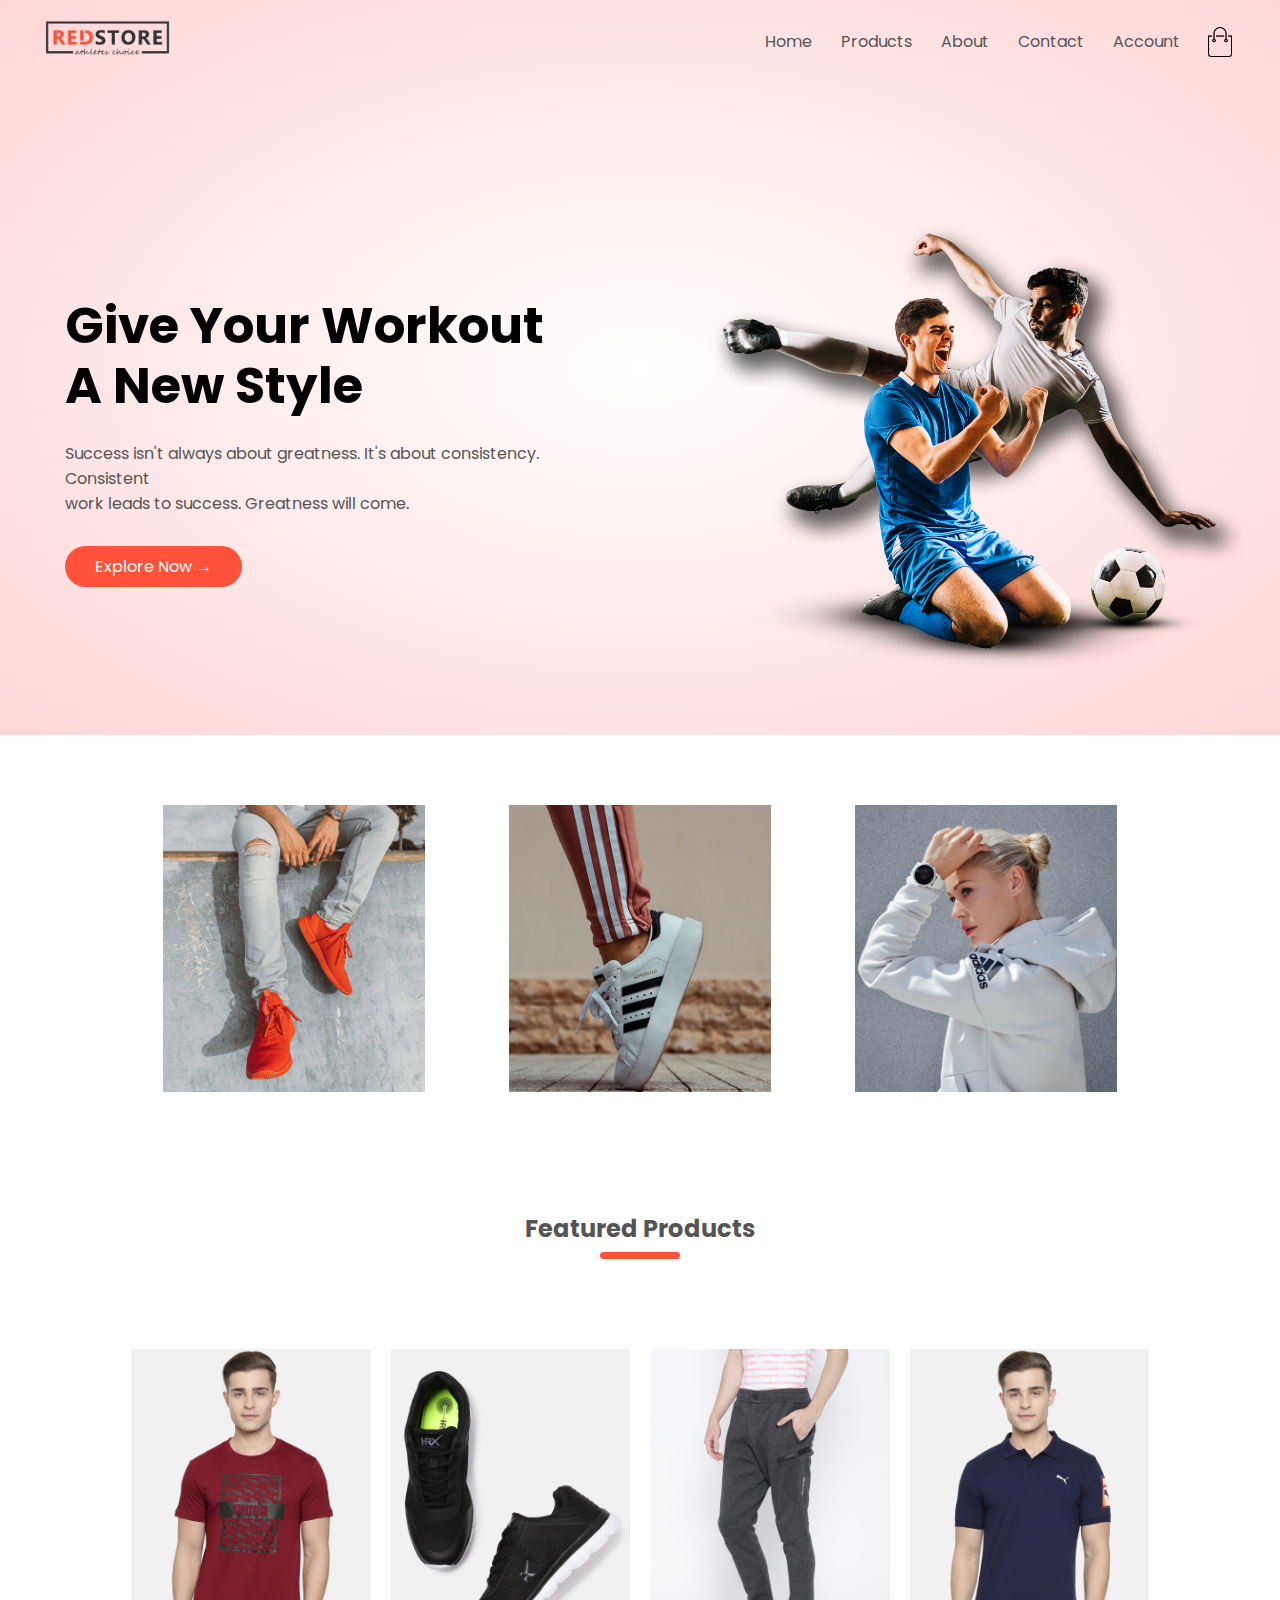
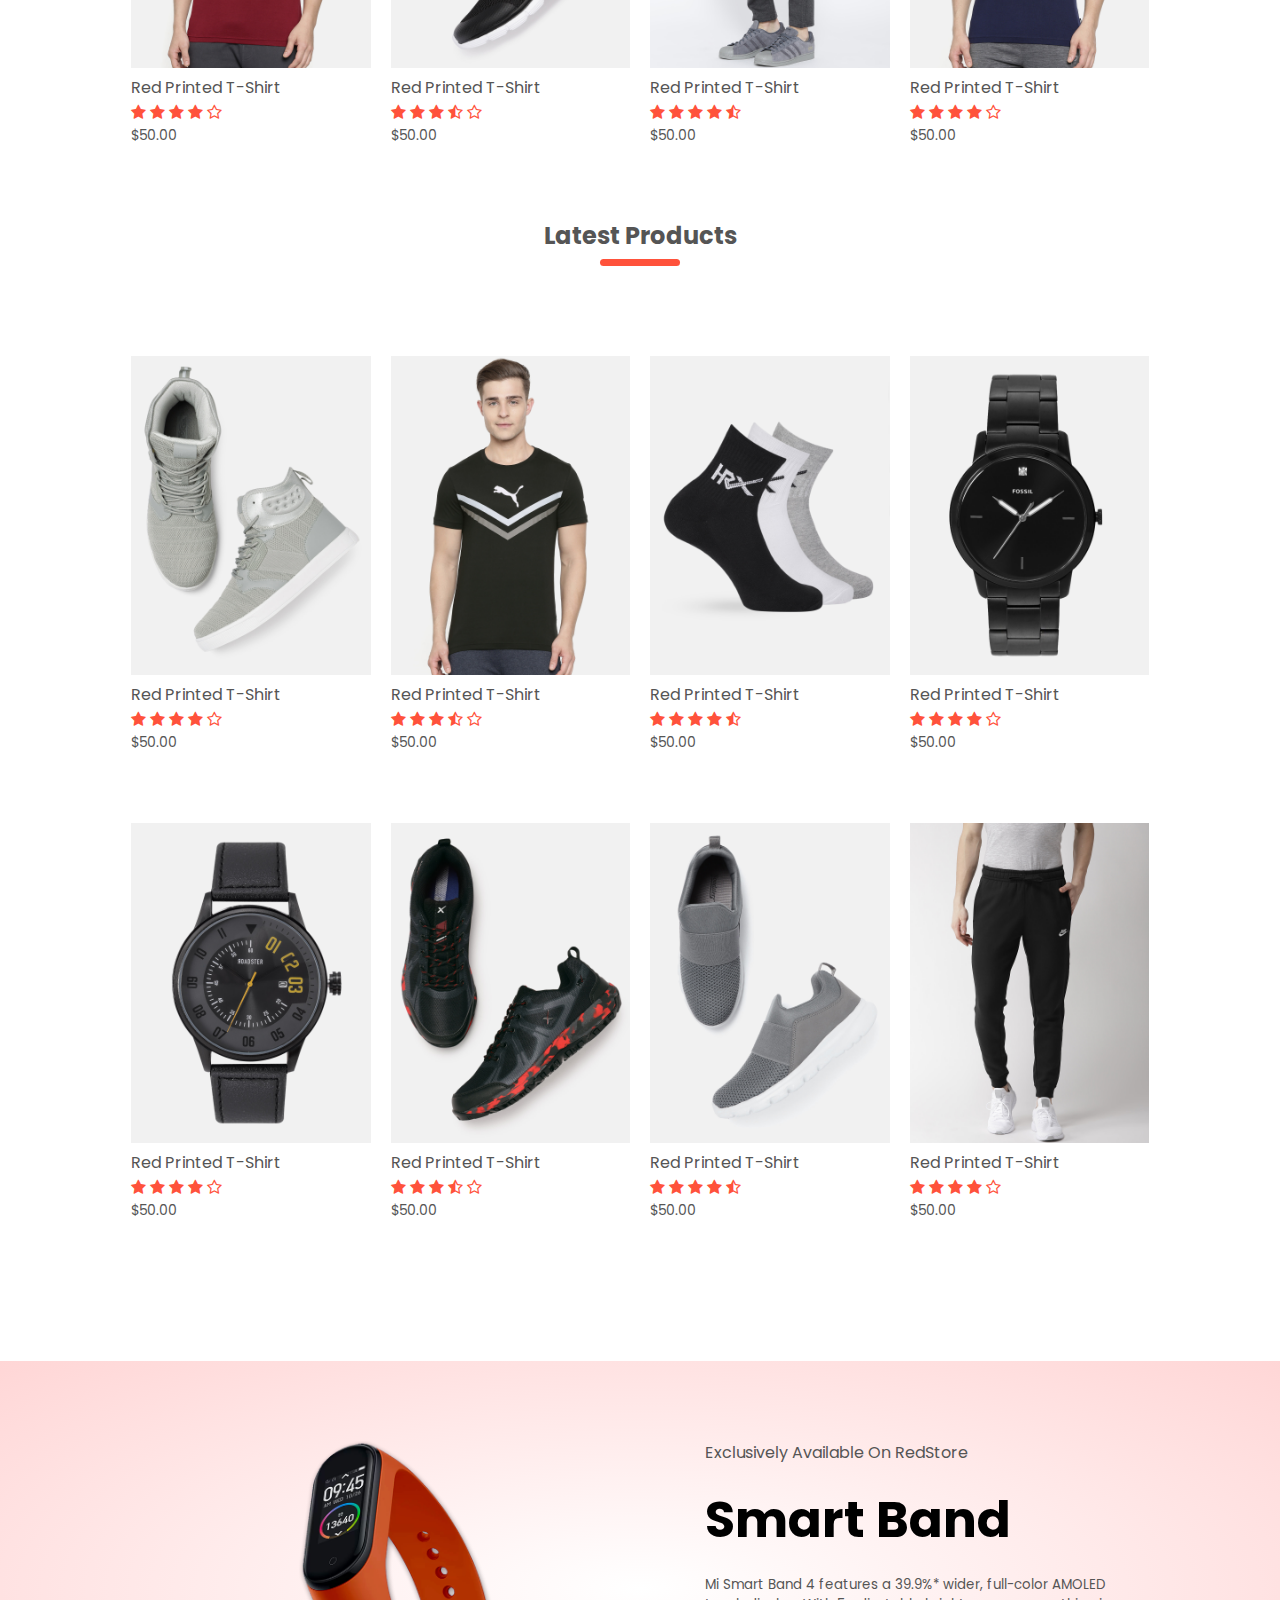
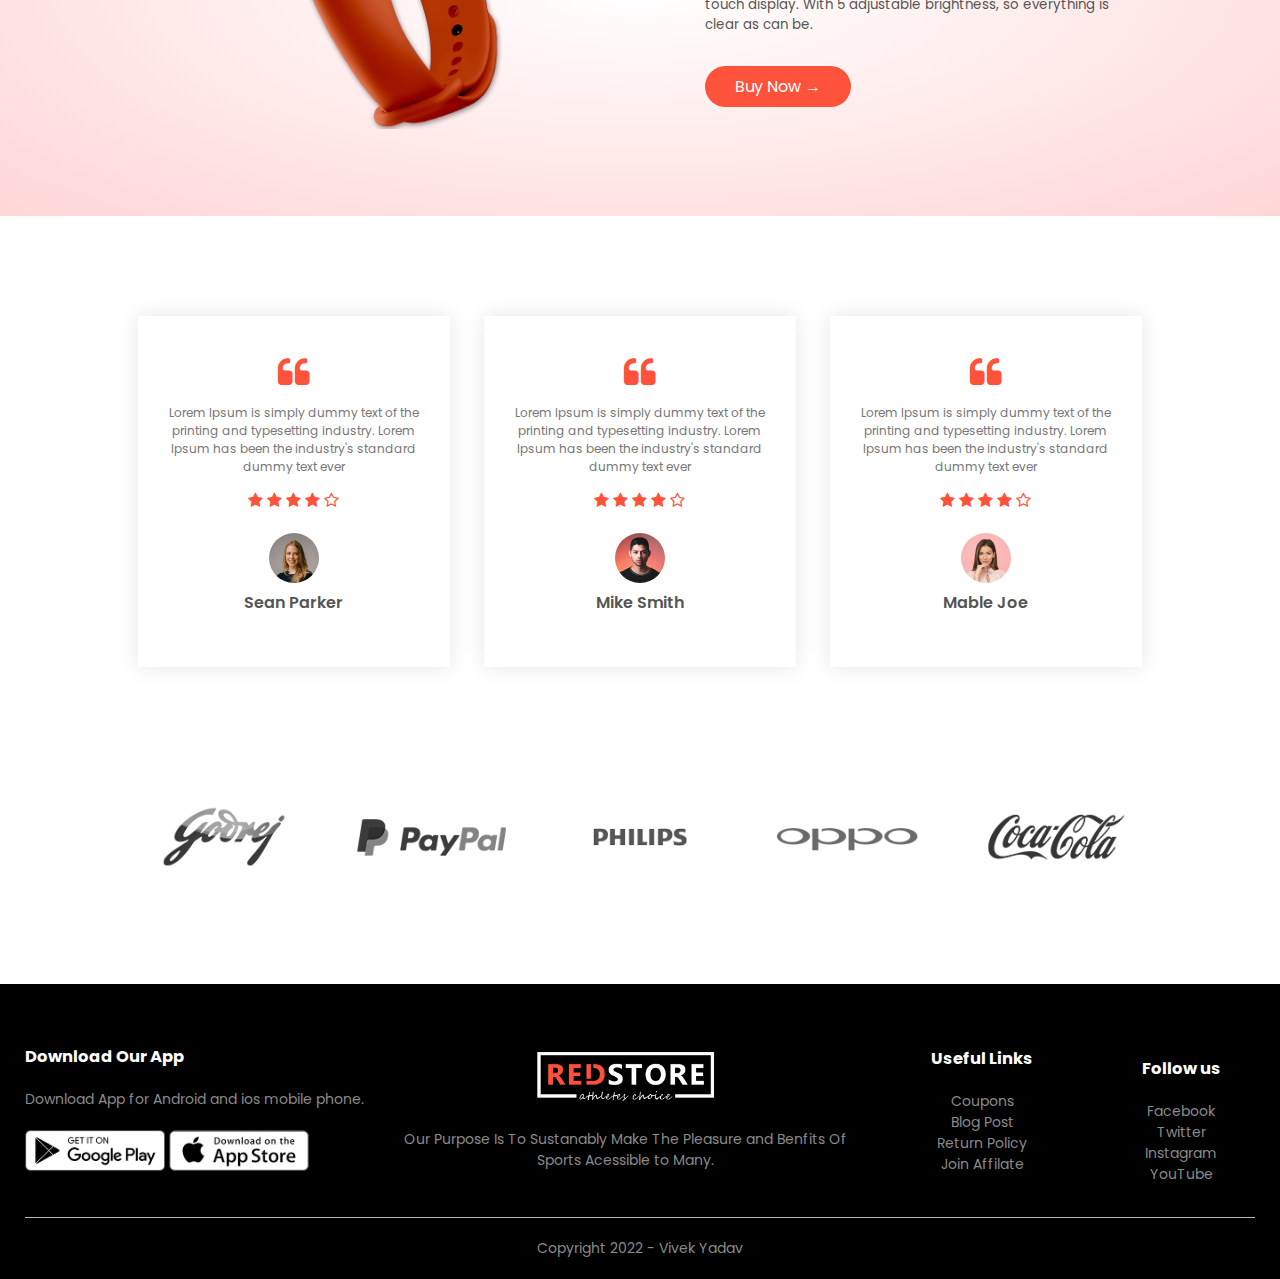
<file: index.html>
<!DOCTYPE html>
<html lang="en">

<head>
    <title>Redstore | Ecommerce website design</title>
    <meta charset="UTF-8">
    <meta name="viewport" content="width=device-width, initial-scale=1.0" />
    <link rel="stylesheet" href="style.css">
    <link rel="preconnect" href="https://fonts.googleapis.com">
    <link rel="preconnect" href="https://fonts.gstatic.com" crossorigin>
    <link href="https://fonts.googleapis.com/css2?family=Poppins:wght@300;400;500;600;700&display=swap"
        rel="stylesheet">
    <link rel="stylesheet" href="https://stackpath.bootstrapcdn.com/font-awesome/4.7.0/css/font-awesome.min.css">
</head>

<body>
    <div class="header">
        <div class="container">
            <div class="navbar">
                <div class="logo">
                    <img src="images/logo.png" width="125px">
                </div>
                <nav>
                    <ul>
                        <li><a href="index.html">Home</a></li>
                        <li><a href="products.html">Products</a></li>
                        <li><a href="">About</a></li>
                        <li><a href="">Contact</a></li>
                        <li><a href="">Account</a></li>
                    </ul>
                </nav>
                <img src="images/cart.png" width="30px" height="30px">
            </div>
        </div>

        <div class="row">
            <div class="col-2">
                <h1>Give Your Workout<br> A New Style</h1>
                <p>Success isn't always about greatness. It's about consistency. Consistent <br> work leads to success.
                    Greatness will come.</p>
                <a href="" class="btn">Explore Now &#8594; </a>
            </div>
            <div class="col-2">
                <img src="images/image1.png">
            </div>
        </div>
    </div>

    <!-- -----Featured categories ----- -->

    <div class="categories">
        <div class="small-container">
            <div class="row">
                <div class="col-3">
                    <img src="images/category-1.jpg">
                </div>
                <div class="col-3">
                    <img src="images/category-2.jpg">
                </div>
                <div class="col-3">
                    <img src="images/category-3.jpg">
                </div>
            </div>
        </div>
    </div>

    <!-- -----Featured Product ----- -->
    <div class="small-container">
        <h2 class="title">Featured Products</h2>
        <div class="row">
            <div class="col-4">
                <img src="images/product-1.jpg">
                <h4>Red Printed T-Shirt</h4>
                <div class="rating">
                    <i class="fa fa-star"></i>
                    <i class="fa fa-star"></i>
                    <i class="fa fa-star"></i>
                    <i class="fa fa-star"></i>
                    <i class="fa fa-star-o"></i>
                </div>
                <p>$50.00</p>
            </div>
            <div class="col-4">
                <img src="images/product-2.jpg">
                <h4>Red Printed T-Shirt</h4>
                <div class="rating">
                    <i class="fa fa-star"></i>
                    <i class="fa fa-star"></i>
                    <i class="fa fa-star"></i>
                    <i class="fa fa-star-half-o"></i>
                    <i class="fa fa-star-o"></i>
                </div>
                <p>$50.00</p>
            </div>
            <div class="col-4">
                <img src="images/product-3.jpg">
                <h4>Red Printed T-Shirt</h4>
                <div class="rating">
                    <i class="fa fa-star"></i>
                    <i class="fa fa-star"></i>
                    <i class="fa fa-star"></i>
                    <i class="fa fa-star"></i>
                    <i class="fa fa-star-half-o"></i>
                </div>
                <p>$50.00</p>
            </div>
            <div class="col-4">
                <img src="images/product-4.jpg">
                <h4>Red Printed T-Shirt</h4>
                <div class="rating">
                    <i class="fa fa-star"></i>
                    <i class="fa fa-star"></i>
                    <i class="fa fa-star"></i>
                    <i class="fa fa-star"></i>
                    <i class="fa fa-star-o"></i>
                </div>
                <p>$50.00</p>
            </div>
        </div>

        <h2 class="title">Latest Products</h2>
        <div class="row">
            <div class="col-4">
                <img src="images/product-5.jpg">
                <h4>Red Printed T-Shirt</h4>
                <div class="rating">
                    <i class="fa fa-star"></i>
                    <i class="fa fa-star"></i>
                    <i class="fa fa-star"></i>
                    <i class="fa fa-star"></i>
                    <i class="fa fa-star-o"></i>
                </div>
                <p>$50.00</p>
            </div>
            <div class="col-4">
                <img src="images/product-6.jpg">
                <h4>Red Printed T-Shirt</h4>
                <div class="rating">
                    <i class="fa fa-star"></i>
                    <i class="fa fa-star"></i>
                    <i class="fa fa-star"></i>
                    <i class="fa fa-star-half-o"></i>
                    <i class="fa fa-star-o"></i>
                </div>
                <p>$50.00</p>
            </div>
            <div class="col-4">
                <img src="images/product-7.jpg">
                <h4>Red Printed T-Shirt</h4>
                <div class="rating">
                    <i class="fa fa-star"></i>
                    <i class="fa fa-star"></i>
                    <i class="fa fa-star"></i>
                    <i class="fa fa-star"></i>
                    <i class="fa fa-star-half-o"></i>
                </div>
                <p>$50.00</p>
            </div>
            <div class="col-4">
                <img src="images/product-8.jpg">
                <h4>Red Printed T-Shirt</h4>
                <div class="rating">
                    <i class="fa fa-star"></i>
                    <i class="fa fa-star"></i>
                    <i class="fa fa-star"></i>
                    <i class="fa fa-star"></i>
                    <i class="fa fa-star-o"></i>
                </div>
                <p>$50.00</p>
            </div>
        </div>
        <div class="row">
            <div class="col-4">
                <img src="images/product-9.jpg">
                <h4>Red Printed T-Shirt</h4>
                <div class="rating">
                    <i class="fa fa-star"></i>
                    <i class="fa fa-star"></i>
                    <i class="fa fa-star"></i>
                    <i class="fa fa-star"></i>
                    <i class="fa fa-star-o"></i>
                </div>
                <p>$50.00</p>
            </div>
            <div class="col-4">
                <img src="images/product-10.jpg">
                <h4>Red Printed T-Shirt</h4>
                <div class="rating">
                    <i class="fa fa-star"></i>
                    <i class="fa fa-star"></i>
                    <i class="fa fa-star"></i>
                    <i class="fa fa-star-half-o"></i>
                    <i class="fa fa-star-o"></i>
                </div>
                <p>$50.00</p>
            </div>
            <div class="col-4">
                <img src="images/product-11.jpg">
                <h4>Red Printed T-Shirt</h4>
                <div class="rating">
                    <i class="fa fa-star"></i>
                    <i class="fa fa-star"></i>
                    <i class="fa fa-star"></i>
                    <i class="fa fa-star"></i>
                    <i class="fa fa-star-half-o"></i>
                </div>
                <p>$50.00</p>
            </div>
            <div class="col-4">
                <img src="images/product-12.jpg">
                <h4>Red Printed T-Shirt</h4>
                <div class="rating">
                    <i class="fa fa-star"></i>
                    <i class="fa fa-star"></i>
                    <i class="fa fa-star"></i>
                    <i class="fa fa-star"></i>
                    <i class="fa fa-star-o"></i>
                </div>
                <p>$50.00</p>
            </div>
        </div>

    </div>
    <!-- ----------------offer----------------- -->
    <div class="offer">
        <div class="small-container">
            <div class="row">
                <div class="col-2">
                    <img src="images/exclusive.png" class="offer-img">
                </div>
                <div class="col-2">
                    <p>Exclusively Available On RedStore</p>
                    <h1>Smart Band</h1>
                    <small>Mi Smart Band 4 features a 39.9%* wider, full-color AMOLED touch display. With 5
                        adjustable brightness, so everything is clear as can be.
                    </small>
                    <a href="" class="btn">Buy Now &#8594</a>
                </div>
            </div>
        </div>
    </div>

    <!-- -------- testimonial--------- -->
    <div class="testimonial">
        <div class="small-container">
            <div class="row">
                <div class="col-3">
                    <i class="fa fa-quote-left"></i>
                    <p>
                        Lorem Ipsum is simply dummy text of the printing and typesetting industry. Lorem Ipsum has been
                        the industry's standard dummy text ever
                    <div class="rating">
                        <i class="fa fa-star"></i>
                        <i class="fa fa-star"></i>
                        <i class="fa fa-star"></i>
                        <i class="fa fa-star"></i>
                        <i class="fa fa-star-o"></i>
                    </div>
                    <img src="images/user-1.png" alt="">
                    <h3>Sean Parker</h3>
                    </p>
                </div>
                <div class="col-3">
                    <i class="fa fa-quote-left"></i>
                    <p>
                        Lorem Ipsum is simply dummy text of the printing and typesetting industry. Lorem Ipsum has been
                        the industry's standard dummy text ever
                    <div class="rating">
                        <i class="fa fa-star"></i>
                        <i class="fa fa-star"></i>
                        <i class="fa fa-star"></i>
                        <i class="fa fa-star"></i>
                        <i class="fa fa-star-o"></i>
                    </div>
                    <img src="images/user-2.png" alt="">
                    <h3>Mike Smith</h3>
                    </p>
                </div>
                <div class="col-3">
                    <i class="fa fa-quote-left"></i>
                    <p>
                        Lorem Ipsum is simply dummy text of the printing and typesetting industry. Lorem Ipsum has been
                        the industry's standard dummy text ever
                    <div class="rating">
                        <i class="fa fa-star"></i>
                        <i class="fa fa-star"></i>
                        <i class="fa fa-star"></i>
                        <i class="fa fa-star"></i>
                        <i class="fa fa-star-o"></i>
                    </div>
                    <img src="images/user-3.png" alt="">
                    <h3>Mable Joe</h3>
                    </p>
                </div>
            </div>
        </div>
    </div>

    <!-- ----------brands----------- -->
    <div class="brands">
        <div class="small-container">
            <div class="row">
                <div class="col-5">
                    <img src="images/logo-godrej.png" alt="">
                </div>
                <div class="col-5">
                    <img src="images/logo-paypal.png" alt="">
                </div>
                <div class="col-5">
                    <img src="images/logo-philips.png" alt="">
                </div>
                <div class="col-5">
                    <img src="images/logo-oppo.png" alt="">
                </div>
                <div class="col-5">
                    <img src="images/logo-coca-cola.png" alt="">
                </div>
            </div>
        </div>
    </div>

    <!-- --------------footer------------- -->
    <div class="footer">
        <div class="container">
            <div class="row">
                <div class="footer-col-1">
                    <h3>Download Our App</h3>
                    <p>Download App for Android and ios mobile phone.</p>
                    <div class="app-logo">
                        <img src="images/play-store.png">
                        <img src="images/app-store.png">
                    </div>
                </div>
                <div class="footer-col-2">
                    <img src="images/logo-white.png">
                    <p>Our Purpose Is To Sustanably Make The Pleasure and Benfits Of Sports Acessible to Many. </p>
                </div>
                <div class="footer-col-3">
                    <h3>Useful Links</h3>
                    <ul>
                        <li>Coupons</li>
                        <li>Blog Post</li>
                        <li>Return Policy</li>
                        <li>Join Affilate</li>
                    </ul>
                </div>
                <div class="footer-col-4">
                    <h3>Follow us</h3>
                    <ul>
                        <li>Facebook</li>
                        <li>Twitter</li>
                        <li>Instagram</li>
                        <li>YouTube</li>
                    </ul>
                </div>
            </div>
            <hr>
            <p class="copyright">Copyright 2022 - Vivek Yadav</p>
        </div>
    </div>
</body>

</html>
</file>
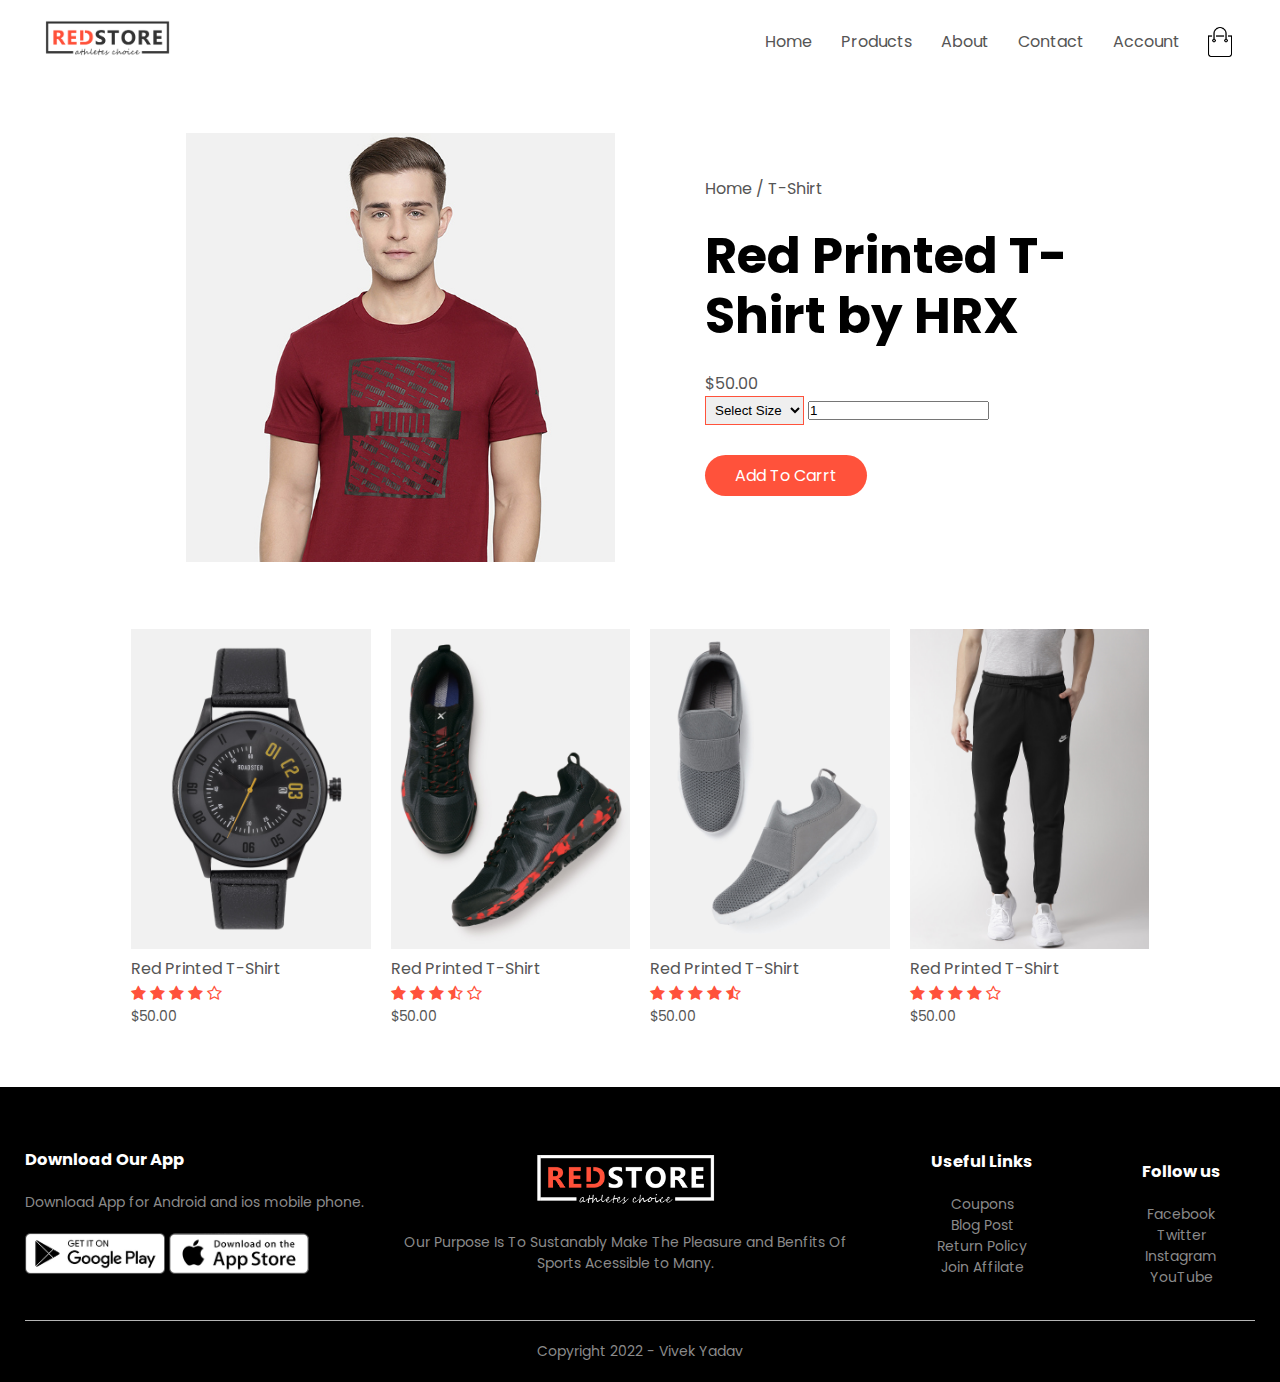
<file: product-detail.html>
<!DOCTYPE html>
<html lang="en">

<head>
    <title>All Products - RedStore</title>
    <meta charset="UTF-8">
    <meta name="viewport" content="width=device-width, initial-scale=1.0" />
    <link rel="stylesheet" href="style.css">
    <link rel="preconnect" href="https://fonts.googleapis.com">
    <link rel="preconnect" href="https://fonts.gstatic.com" crossorigin>
    <link href="https://fonts.googleapis.com/css2?family=Poppins:wght@300;400;500;600;700&display=swap"
        rel="stylesheet">
    <link rel="stylesheet" href="https://stackpath.bootstrapcdn.com/font-awesome/4.7.0/css/font-awesome.min.css">
</head>

<body>

    <div class="container">
        <div class="navbar">
            <div class="logo">
                <img src="images/logo.png" width="125px">
            </div>
            <nav>
                <ul>
                    <li><a href="index.html">Home</a></li>
                    <li><a href="">Products</a></li>
                    <li><a href="">About</a></li>
                    <li><a href="">Contact</a></li>
                    <li><a href="">Account</a></li>
                </ul>
            </nav>
            <img src="images/cart.png" width="30px" height="30px">
        </div>
    </div>
    
    <!-- --------------Single Product detail--------------- -->
    <div class="small-container">
        <div class="row">
            <div class="col-2">
                <img src="images/gallery-1.jpg" width="100%">
            </div>
            <div class="col-2">
                <p>Home / T-Shirt</p>
                <h1>Red Printed T-Shirt by HRX</h1>
                <h4>$50.00</h4>
                <select>
                    <option>Select Size</option>
                    <option> XXL</option>
                    <option> XL</option>
                    <option> L</option>
                    <option> M</option>
                    <option> S</option>
                </select>
                <input type="number" value="1">
                <a href="" class="btn">Add To Carrt</a>
            </div>
        </div>
    </div>

    <div class="small-container">

        <div class="row">
            <div class="col-4">
                <img src="images/product-9.jpg">
                <h4>Red Printed T-Shirt</h4>
                <div class="rating">
                    <i class="fa fa-star"></i>
                    <i class="fa fa-star"></i>
                    <i class="fa fa-star"></i>
                    <i class="fa fa-star"></i>
                    <i class="fa fa-star-o"></i>
                </div>
                <p>$50.00</p>
            </div>
            <div class="col-4">
                <img src="images/product-10.jpg">
                <h4>Red Printed T-Shirt</h4>
                <div class="rating">
                    <i class="fa fa-star"></i>
                    <i class="fa fa-star"></i>
                    <i class="fa fa-star"></i>
                    <i class="fa fa-star-half-o"></i>
                    <i class="fa fa-star-o"></i>
                </div>
                <p>$50.00</p>
            </div>
            <div class="col-4">
                <img src="images/product-11.jpg">
                <h4>Red Printed T-Shirt</h4>
                <div class="rating">
                    <i class="fa fa-star"></i>
                    <i class="fa fa-star"></i>
                    <i class="fa fa-star"></i>
                    <i class="fa fa-star"></i>
                    <i class="fa fa-star-half-o"></i>
                </div>
                <p>$50.00</p>
            </div>
            <div class="col-4">
                <img src="images/product-12.jpg">
                <h4>Red Printed T-Shirt</h4>
                <div class="rating">
                    <i class="fa fa-star"></i>
                    <i class="fa fa-star"></i>
                    <i class="fa fa-star"></i>
                    <i class="fa fa-star"></i>
                    <i class="fa fa-star-o"></i>
                </div>
                <p>$50.00</p>
            </div>
        </div>
    </div>

    <!-- --------------footer------------- -->
    <div class="footer">
        <div class="container">
            <div class="row">
                <div class="footer-col-1">
                    <h3>Download Our App</h3>
                    <p>Download App for Android and ios mobile phone.</p>
                    <div class="app-logo">
                        <img src="images/play-store.png">
                        <img src="images/app-store.png">
                    </div>
                </div>
                <div class="footer-col-2">
                    <img src="images/logo-white.png">
                    <p>Our Purpose Is To Sustanably Make The Pleasure and Benfits Of Sports Acessible to Many. </p>
                </div>
                <div class="footer-col-3">
                    <h3>Useful Links</h3>
                    <ul>
                        <li>Coupons</li>
                        <li>Blog Post</li>
                        <li>Return Policy</li>
                        <li>Join Affilate</li>
                    </ul>
                </div>
                <div class="footer-col-4">
                    <h3>Follow us</h3>
                    <ul>
                        <li>Facebook</li>
                        <li>Twitter</li>
                        <li>Instagram</li>
                        <li>YouTube</li>
                    </ul>
                </div>
            </div>
            <hr>
            <p class="copyright">Copyright 2022 - Vivek Yadav</p>
        </div>
    </div>
</body>

</html>
</file>
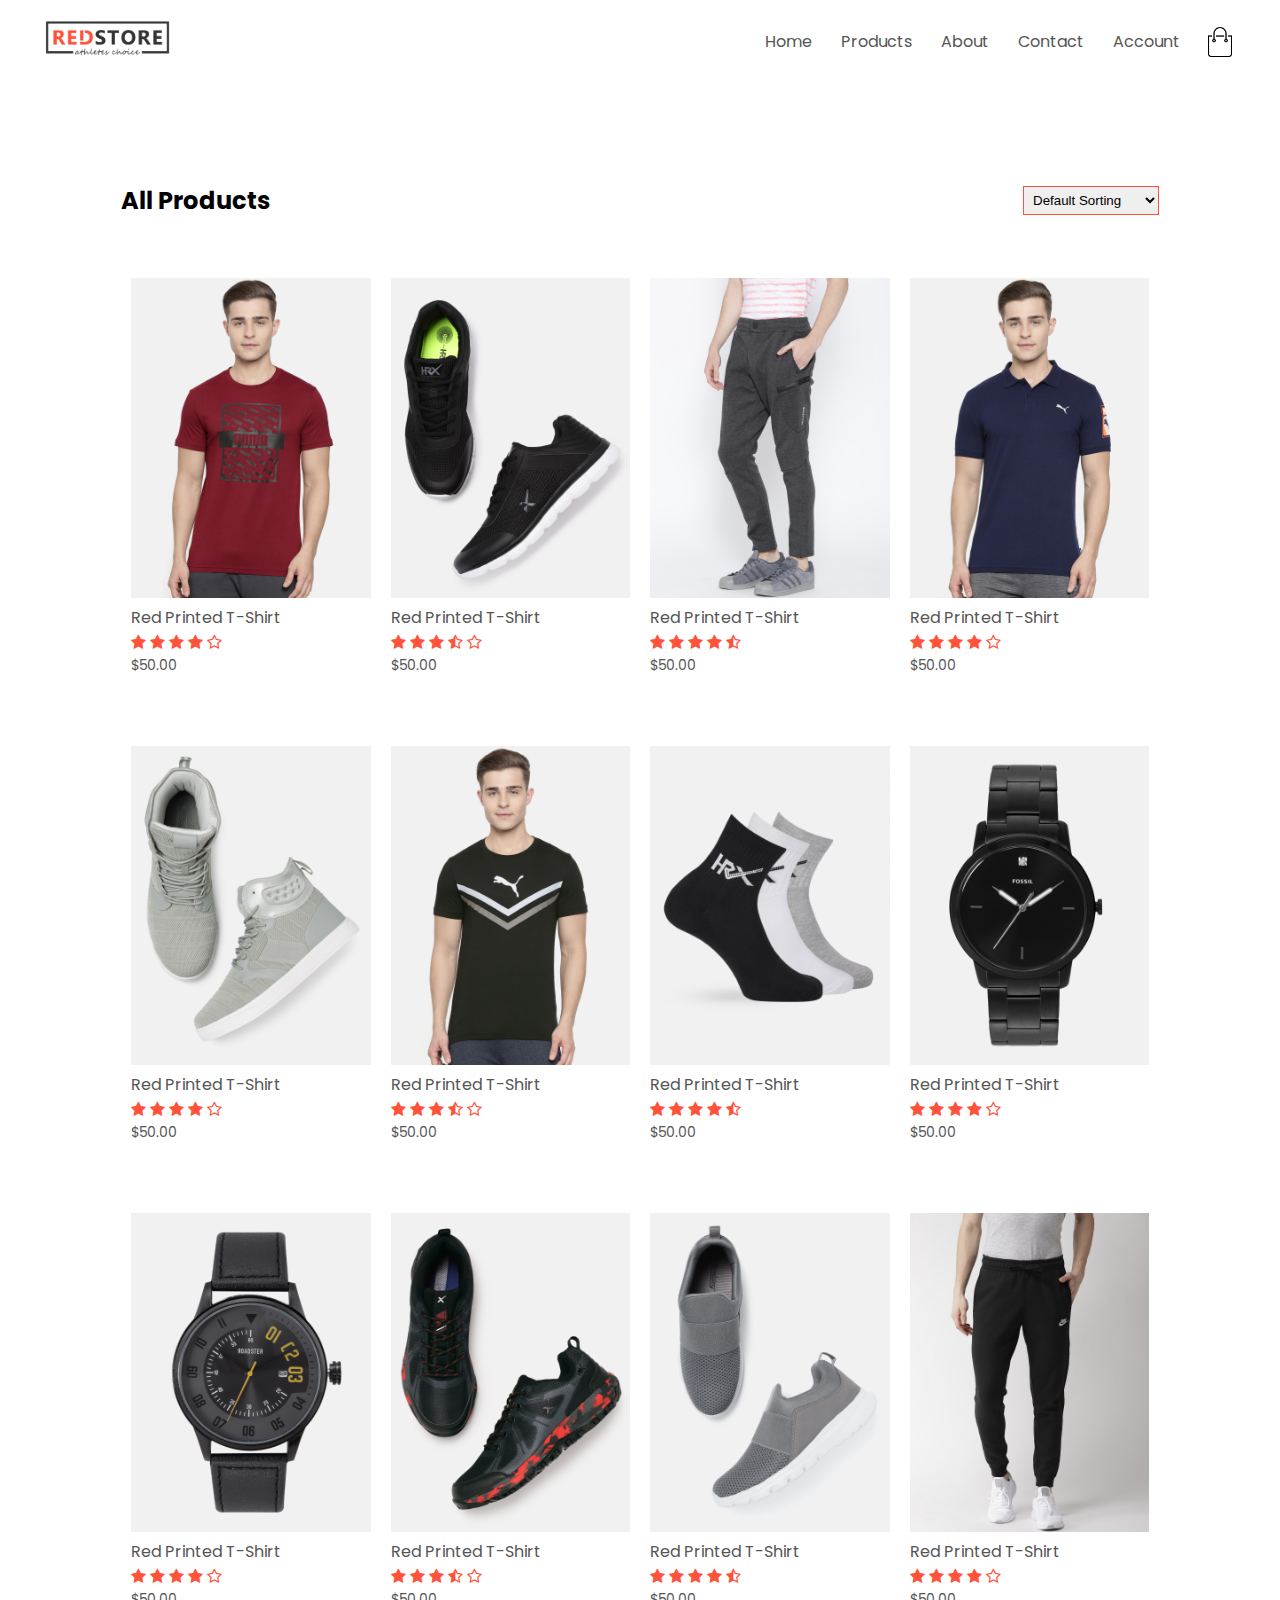
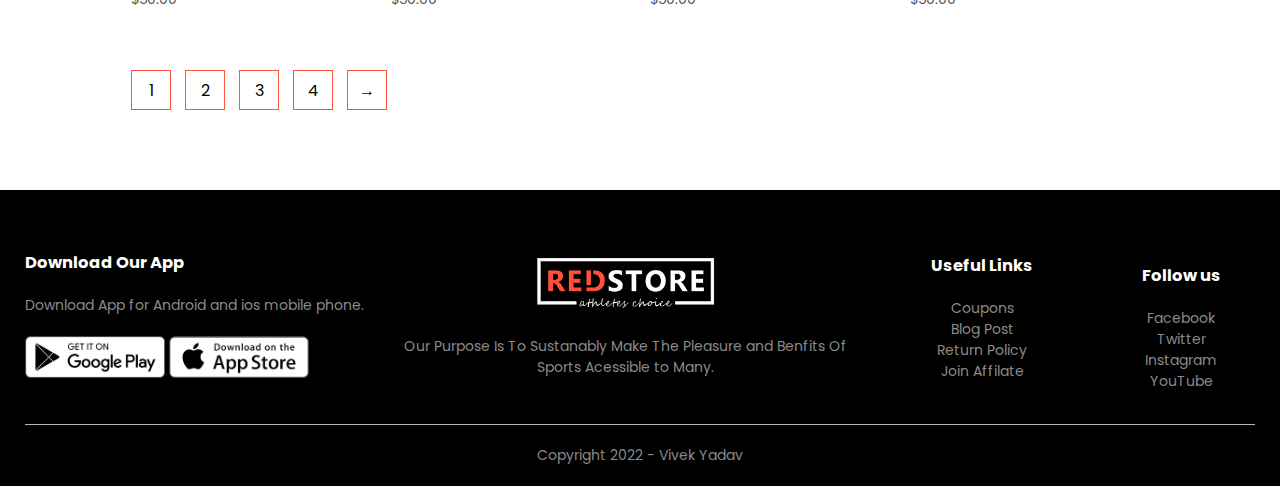
<file: products.html>
<!DOCTYPE html>
<html lang="en">

<head>
    <title>All Products - RedStore</title>
    <meta charset="UTF-8">
    <meta name="viewport" content="width=device-width, initial-scale=1.0" />
    <link rel="stylesheet" href="style.css">
    <link rel="preconnect" href="https://fonts.googleapis.com">
    <link rel="preconnect" href="https://fonts.gstatic.com" crossorigin>
    <link href="https://fonts.googleapis.com/css2?family=Poppins:wght@300;400;500;600;700&display=swap"
        rel="stylesheet">
    <link rel="stylesheet" href="https://stackpath.bootstrapcdn.com/font-awesome/4.7.0/css/font-awesome.min.css">
</head>

<body>

    <div class="container">
        <div class="navbar">
            <div class="logo">
                <img src="images/logo.png" width="125px">
            </div>
            <nav>
                <ul>
                    <li><a href="index.html">Home</a></li>
                    <li><a href="">Products</a></li>
                    <li><a href="">About</a></li>
                    <li><a href="">Contact</a></li>
                    <li><a href="">Account</a></li>
                </ul>
            </nav>
            <img src="images/cart.png" width="30px" height="30px">
        </div>
    </div>

    <div class="small-container">
        <div class="row row-2">
            <h2>All Products</h2>
            <select>
                <option>Default Sorting</option>
                <option>Sort by price</option>
                <option>Sort by popularity</option>
                <option>Sort by rating</option>
                <option>Sort by sale</option>
            </select>
        </div>
        <div class="row">
            <div class="col-4">
                <img src="images/product-1.jpg">
                <h4>Red Printed T-Shirt</h4>
                <div class="rating">
                    <i class="fa fa-star"></i>
                    <i class="fa fa-star"></i>
                    <i class="fa fa-star"></i>
                    <i class="fa fa-star"></i>
                    <i class="fa fa-star-o"></i>
                </div>
                <p>$50.00</p>
            </div>
            <div class="col-4">
                <img src="images/product-2.jpg">
                <h4>Red Printed T-Shirt</h4>
                <div class="rating">
                    <i class="fa fa-star"></i>
                    <i class="fa fa-star"></i>
                    <i class="fa fa-star"></i>
                    <i class="fa fa-star-half-o"></i>
                    <i class="fa fa-star-o"></i>
                </div>
                <p>$50.00</p>
            </div>
            <div class="col-4">
                <img src="images/product-3.jpg">
                <h4>Red Printed T-Shirt</h4>
                <div class="rating">
                    <i class="fa fa-star"></i>
                    <i class="fa fa-star"></i>
                    <i class="fa fa-star"></i>
                    <i class="fa fa-star"></i>
                    <i class="fa fa-star-half-o"></i>
                </div>
                <p>$50.00</p>
            </div>
            <div class="col-4">
                <img src="images/product-4.jpg">
                <h4>Red Printed T-Shirt</h4>
                <div class="rating">
                    <i class="fa fa-star"></i>
                    <i class="fa fa-star"></i>
                    <i class="fa fa-star"></i>
                    <i class="fa fa-star"></i>
                    <i class="fa fa-star-o"></i>
                </div>
                <p>$50.00</p>
            </div>
        </div>

        <div class="row">
            <div class="col-4">
                <img src="images/product-5.jpg">
                <h4>Red Printed T-Shirt</h4>
                <div class="rating">
                    <i class="fa fa-star"></i>
                    <i class="fa fa-star"></i>
                    <i class="fa fa-star"></i>
                    <i class="fa fa-star"></i>
                    <i class="fa fa-star-o"></i>
                </div>
                <p>$50.00</p>
            </div>
            <div class="col-4">
                <img src="images/product-6.jpg">
                <h4>Red Printed T-Shirt</h4>
                <div class="rating">
                    <i class="fa fa-star"></i>
                    <i class="fa fa-star"></i>
                    <i class="fa fa-star"></i>
                    <i class="fa fa-star-half-o"></i>
                    <i class="fa fa-star-o"></i>
                </div>
                <p>$50.00</p>
            </div>
            <div class="col-4">
                <img src="images/product-7.jpg">
                <h4>Red Printed T-Shirt</h4>
                <div class="rating">
                    <i class="fa fa-star"></i>
                    <i class="fa fa-star"></i>
                    <i class="fa fa-star"></i>
                    <i class="fa fa-star"></i>
                    <i class="fa fa-star-half-o"></i>
                </div>
                <p>$50.00</p>
            </div>
            <div class="col-4">
                <img src="images/product-8.jpg">
                <h4>Red Printed T-Shirt</h4>
                <div class="rating">
                    <i class="fa fa-star"></i>
                    <i class="fa fa-star"></i>
                    <i class="fa fa-star"></i>
                    <i class="fa fa-star"></i>
                    <i class="fa fa-star-o"></i>
                </div>
                <p>$50.00</p>
            </div>
        </div>
        <div class="row">
            <div class="col-4">
                <img src="images/product-9.jpg">
                <h4>Red Printed T-Shirt</h4>
                <div class="rating">
                    <i class="fa fa-star"></i>
                    <i class="fa fa-star"></i>
                    <i class="fa fa-star"></i>
                    <i class="fa fa-star"></i>
                    <i class="fa fa-star-o"></i>
                </div>
                <p>$50.00</p>
            </div>
            <div class="col-4">
                <img src="images/product-10.jpg">
                <h4>Red Printed T-Shirt</h4>
                <div class="rating">
                    <i class="fa fa-star"></i>
                    <i class="fa fa-star"></i>
                    <i class="fa fa-star"></i>
                    <i class="fa fa-star-half-o"></i>
                    <i class="fa fa-star-o"></i>
                </div>
                <p>$50.00</p>
            </div>
            <div class="col-4">
                <img src="images/product-11.jpg">
                <h4>Red Printed T-Shirt</h4>
                <div class="rating">
                    <i class="fa fa-star"></i>
                    <i class="fa fa-star"></i>
                    <i class="fa fa-star"></i>
                    <i class="fa fa-star"></i>
                    <i class="fa fa-star-half-o"></i>
                </div>
                <p>$50.00</p>
            </div>
            <div class="col-4">
                <img src="images/product-12.jpg">
                <h4>Red Printed T-Shirt</h4>
                <div class="rating">
                    <i class="fa fa-star"></i>
                    <i class="fa fa-star"></i>
                    <i class="fa fa-star"></i>
                    <i class="fa fa-star"></i>
                    <i class="fa fa-star-o"></i>
                </div>
                <p>$50.00</p>
            </div>
        </div>

        <div class="page-btn">
            <span>1</span>
            <span>2</span>
            <span>3</span>
            <span>4</span>
            <span>&#8594</span>
        </div>


    </div>

    <!-- --------------footer------------- -->
    <div class="footer">
        <div class="container">
            <div class="row">
                <div class="footer-col-1">
                    <h3>Download Our App</h3>
                    <p>Download App for Android and ios mobile phone.</p>
                    <div class="app-logo">
                        <img src="images/play-store.png">
                        <img src="images/app-store.png">
                    </div>
                </div>
                <div class="footer-col-2">
                    <img src="images/logo-white.png">
                    <p>Our Purpose Is To Sustanably Make The Pleasure and Benfits Of Sports Acessible to Many. </p>
                </div>
                <div class="footer-col-3">
                    <h3>Useful Links</h3>
                    <ul>
                        <li>Coupons</li>
                        <li>Blog Post</li>
                        <li>Return Policy</li>
                        <li>Join Affilate</li>
                    </ul>
                </div>
                <div class="footer-col-4">
                    <h3>Follow us</h3>
                    <ul>
                        <li>Facebook</li>
                        <li>Twitter</li>
                        <li>Instagram</li>
                        <li>YouTube</li>
                    </ul>
                </div>
            </div>
            <hr>
            <p class="copyright">Copyright 2022 - Vivek Yadav</p>
        </div>
    </div>
</body>

</html>
</file>
<file: style.css>
* {
    margin: 0;
    padding: 0;
    box-sizing: border-box;
}

body {
    font-family: 'Poppins', sans-serif;
}

.navbar {
    display: flex;
    align-items: center;
    padding: 20px;
}

nav {
    flex: 1;
    /* 
    flex: 1 means the following:
    flex-grow  : 1; ➜ The div will grow in same proportion as the window-size       
    flex-shrink: 1; ➜ The div will shrink in same proportion as the window-size 
    flex-basis : 0; ➜ The div does not have a starting value as such and will 
                         take up screen as per the screen size available for
     */
    text-align: right;
}

nav ul {
    list-style-type: none;
    display: inline-block;
}

nav ul li {
    display: inline-block;
    margin-right: 25px;
}

a {
    text-decoration: none;
    color: #555;
}

p {
    color: #555;
}

.container {
    max-width: 1300px;
    margin: auto;
    padding-left: 25px;
    padding-right: 25px;
}

.row {
    display: flex;
    align-items: center;
    flex-wrap: wrap;
    justify-content: space-around;
}

.col-2 {
    flex-basis: 50%;
    min-width: 300px;

    padding-left: 65px;
    padding-right: 25px;
}

.col-2 img {
    max-width: 100%;
    padding: 50px 0px;
}

.col-2 h1 {
    font-size: 50px;
    line-height: 60px;
    margin: 25px 0;
}

.btn {
    display: inline-block;
    background: #ff523b;
    color: #fff;
    padding: 8px 30px;
    margin: 30px 0;
    border-radius: 30px;
    transition: background 0.5s;
}

.btn:hover {
    background: #563434;
}

.header {
    background: radial-gradient(#fff, #ffd6d6);
}

.header .row {
    margin-top: 70px;
}

.categories {
    margin: 70px 0;
}

.col-3 {
    flex-basis: 30%;
    min-width: 250px;
    margin-bottom: 30px;
    padding-left: 25px;
    padding-right: 25px;
}

.col-3 img {
    width: 100%;
}

.small-container {
    max-width: 1088px;
    margin: auto;
    padding-left: 25px;
    padding-right: 25px;
}

.col-4 {
    flex-basis: 25%;
    padding: 10px;
    min-width: 200px;
    margin-bottom: 50px;
    transition: transform 0.5s;
}

.col-4 img {
    width: 100%;
}

.title {
    text-align: center;
    margin: 0px auto 80px;
    position: relative;
    line-height: 60px;
    color: #555;
}

.title::after {
    position: absolute;
    content: "";
    background: #ff523b;
    height: 7px;
    width: 80px;
    border-radius: 5px;
    transform: translate(-50%);
    bottom: 0;
    left: 50%;
}

h4 {
    color: #555;
    font-weight: normal;
}

.col-4 p {
    font-size: 14px;
}

.rating .fa {
    color: #ff523b;
}

.col-4:hover {
    transform: translateY(-5px)
}

/* -----offer------ */
.offer {
    background: radial-gradient(#fff, #ffd6d6);
    margin-top: 80px;
    padding: 30px 0px;
}

.col-2 .offer-img {
    padding: 50px;
}

small {
    display: inline-block;
    color: #555;
}


/* ---------------testimonial------------ */
.testimonial {
    padding-top: 100px;
}

.testimonial .col-3 {
    text-align: center;
    padding: 40px 20px;
    box-shadow: 0 0 20px 0px rgba(0, 0, 0, 0.1);
    cursor: pointer;
    transition: transform 0.5s;
}

.testimonial .col-3 img {
    width: 50px;
    margin-top: 20px;
    border-radius: 50%;
}

.testimonial .col-3:hover {
    transform: translateY(-10px);
}

.fa.fa-quote-left {
    font-size: 34px;
    color: #ff523b;
}

.col-3 p {
    font-size: 12px;
    margin: 12px 0;
    color: #777;
}

.testimonial .col-3 h3 {
    font-weight: 600;
    color: #555;
    font-size: 16px;

}

/* -------------brands------------- */

.brands {
    margin: 100px auto;
}

.col-5 {
    width: 160px;
}

.col-5 img {
    width: 100%;
    cursor: pointer;
    filter: grayscale(100%);
}

.col-5 img:hover {
    filter: grayscale(0%);
}

/* ---------Footer------------- */
.footer {
    background: #000;
    color: #8a8a8a;
    font-size: 14px;
    padding: 60px 0 20px;
}

.footer p {
    color: #8a8a8a;
}

.footer h3 {
    color: #fff;
    margin-bottom: 20px;
}

.footer-col-1,
.footer-col-2,
.footer-col-3,
footer-col-4 {
    min-width: 250px;
    margin-bottom: 20px;
}

.footer-col-1 {
    flex-basis: 30%;
}

.footer-col-2 {
    flex: 1;
    text-align: center;
}

.footer-col-2 img {
    width: 180px;
    margin-bottom: 20px;
}

.footer-col-3,
.footer-col-4 {
    flex-basis: 12%;
    text-align: center;
}

ul {
    list-style-type: none;
}

.app-logo {
    margin-top: 20px;
}

.app-logo img {
    width: 140px;
}

.footer hr {
    border: none;
    background: #b5b5b5;
    height: 1px;
    margin: 20px 0;
}

.footer .copyright {
    text-align: center;
}

/* --------------All products--------------- */

.row-2 {
    justify-content: space-between;
    margin: 100px auto 50px;
}

select {
    border: 1px solid #ff523b;
    padding: 5px;
}

select:focus {
    outline: none;
}

.page-btn {
    margin: 0 auto 80px;
}

.page-btn span {
    display: inline-block;
    border: 1px solid #ff523b;
    margin-left: 10px;
    width: 40px;
    height: 40px;
    text-align: center;
    line-height: 40px;
    cursor: pointer;
}

.page-btn span:hover {
    background: #ff523b;
    color: #fff;
}

/* ----- media query for less thab 600 screen size */
@media only screen and (max-width: 600px) {
    .row {
        text-align: center;
    }

    .col-2,
    .col-3,
    .col-4 {
        flex-basis: 100%;
    }
}
</file>
